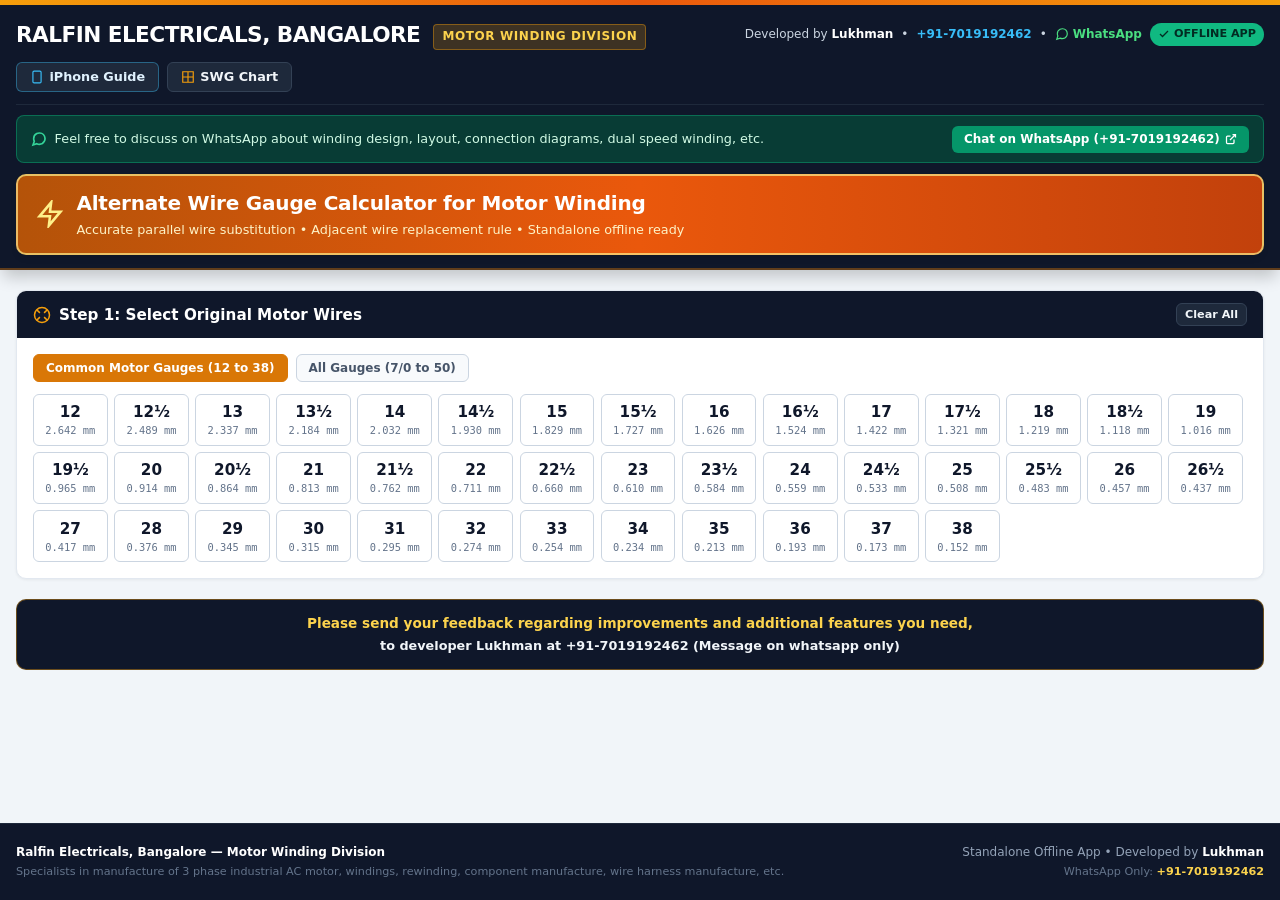
<file: wire_gauge_calculator.html>
<!DOCTYPE html>
<html lang="en">
<head>
  <meta charset="UTF-8">
  <meta name="viewport" content="width=device-width, initial-scale=1.0, maximum-scale=5.0, viewport-fit=cover">
  <meta name="apple-mobile-web-app-capable" content="yes">
  <meta name="apple-mobile-web-app-status-bar-style" content="black-translucent">
  <meta name="apple-mobile-web-app-title" content="Wire Calc">
  <meta name="format-detection" content="telephone=no">
  <title>Alternate Wire Gauge Calculator for Motor Winding - Ralfin Electricals, Bangalore (Standalone Offline App)</title>
  <meta name="description" content="Standalone Offline Alternate Wire Gauge Calculator for Motor Winding by Ralfin Electricals, Bangalore. Calculate equivalent SWG combinations. Developed by Lukhman (+91-7019192462).">
  <style>
    /* Reset & Base Fonts */
    *, *::before, *::after {
      box-sizing: border-box;
      margin: 0;
      padding: 0;
    }
    body {
      font-family: system-ui, -apple-system, BlinkMacSystemFont, 'Segoe UI', Roboto, Oxygen, Ubuntu, Cantarell, sans-serif;
      background-color: #f1f5f9;
      color: #1e293b;
      line-height: 1.45;
      min-height: 100vh;
      display: flex;
      flex-direction: column;
    }
    input, select, textarea, button {
      font-family: inherit;
    }
    .uppercase-input {
      text-transform: uppercase;
    }
    .font-mono {
      font-family: ui-monospace, SFMono-Regular, Menlo, Monaco, Consolas, "Liberation Mono", "Courier New", monospace;
    }

    /* Container */
    .max-w-7xl {
      max-width: 80rem;
      margin-left: auto;
      margin-right: auto;
      padding-left: 1rem;
      padding-right: 1rem;
      width: 100%;
    }

    /* Header */
    header {
      background-color: #0f172a;
      border-bottom: 2px solid rgba(217, 119, 6, 0.4);
      color: #ffffff;
      box-shadow: 0 10px 15px -3px rgba(0, 0, 0, 0.2);
    }
    .copper-line {
      height: 5px;
      width: 100%;
      background: linear-gradient(to right, #f59e0b, #ea580c, #f59e0b);
    }
    .header-content {
      padding-top: 0.85rem;
      padding-bottom: 0.85rem;
    }
    .top-nav {
      display: flex;
      flex-wrap: wrap;
      align-items: center;
      justify-content: space-between;
      gap: 0.75rem;
      padding-bottom: 0.75rem;
      border-bottom: 1px solid #1e293b;
    }
    .company-title {
      font-size: 1.35rem;
      font-weight: 900;
      letter-spacing: -0.025em;
      color: #ffffff;
      text-transform: uppercase;
    }
    .division-badge {
      font-size: 0.75rem;
      font-weight: 700;
      letter-spacing: 0.05em;
      text-transform: uppercase;
      padding: 0.2rem 0.5rem;
      background: rgba(245, 158, 11, 0.2);
      color: #fcd34d;
      border-radius: 4px;
      border: 1px solid rgba(245, 158, 11, 0.4);
      margin-left: 0.5rem;
      display: inline-block;
      vertical-align: middle;
    }
    .developer-tag {
      font-size: 0.75rem;
      color: #cbd5e1;
      display: flex;
      flex-wrap: wrap;
      align-items: center;
      gap: 0.5rem;
    }
    .developer-tag a {
      color: #38bdf8;
      text-decoration: none;
      font-weight: 600;
    }
    .developer-tag a:hover {
      text-decoration: underline;
    }
    .whatsapp-pill {
      display: inline-flex;
      align-items: center;
      gap: 0.25rem;
      color: #4ade80 !important;
      font-weight: 700;
    }
    .nav-buttons {
      display: flex;
      align-items: center;
      gap: 0.5rem;
    }
    .btn {
      display: inline-flex;
      align-items: center;
      justify-content: center;
      gap: 0.35rem;
      padding: 0.4rem 0.8rem;
      border-radius: 6px;
      font-size: 0.8rem;
      font-weight: 700;
      cursor: pointer;
      border: 1px solid transparent;
      transition: all 0.15s ease;
      text-decoration: none;
    }
    .btn-dark {
      background-color: #1e293b;
      color: #f1f5f9;
      border-color: #334155;
    }
    .btn-dark:hover {
      background-color: #334155;
      color: #ffffff;
    }
    .btn-amber {
      background-color: #d97706;
      color: #ffffff;
    }
    .btn-amber:hover {
      background-color: #b45309;
    }
    .btn-primary {
      background-color: #ea580c;
      color: #ffffff;
    }
    .btn-primary:hover {
      background-color: #c2410c;
    }
    .btn-emerald {
      background-color: #059669;
      color: #ffffff;
    }
    .btn-emerald:hover {
      background-color: #047857;
    }
    .btn-outline {
      background-color: #ffffff;
      color: #334155;
      border-color: #cbd5e1;
    }
    .btn-outline:hover {
      background-color: #f8fafc;
      border-color: #94a3b8;
    }
    .badge-offline {
      background: #10b981;
      color: #022c22;
      font-size: 0.7rem;
      font-weight: 800;
      padding: 0.2rem 0.5rem;
      border-radius: 9999px;
      display: inline-flex;
      align-items: center;
      gap: 0.25rem;
    }

    /* Big Prominent Header Card */
    .hero-banner {
      margin-top: 0.75rem;
      padding: 0.85rem 1.15rem;
      border-radius: 10px;
      background: linear-gradient(to right, #b45309, #ea580c, #c2410c);
      border: 2px solid rgba(254, 240, 138, 0.7);
      box-shadow: 0 4px 6px -1px rgba(0, 0, 0, 0.1);
      display: flex;
      align-items: center;
      gap: 0.75rem;
      color: #ffffff;
    }
    .hero-banner h2 {
      font-size: 1.25rem;
      font-weight: 900;
      letter-spacing: -0.01em;
    }
    .hero-banner p {
      font-size: 0.8rem;
      color: #fef3c7;
      margin-top: 0.15rem;
    }

    /* Main Layout */
    main {
      flex: 1;
      padding: 1.25rem 0;
    }
    .card {
      background-color: #ffffff;
      border-radius: 10px;
      border: 1px solid #e2e8f0;
      box-shadow: 0 1px 3px rgba(0,0,0,0.06);
      overflow: hidden;
      margin-bottom: 1.25rem;
    }
    .card-header {
      padding: 0.75rem 1rem;
      background-color: #0f172a;
      color: #ffffff;
      display: flex;
      align-items: center;
      justify-content: space-between;
      gap: 0.5rem;
    }
    .card-header h3 {
      font-size: 0.95rem;
      font-weight: 800;
      display: flex;
      align-items: center;
      gap: 0.5rem;
    }
    .card-body {
      padding: 1rem;
    }

    /* Presets Bar */
    .presets-bar {
      display: flex;
      flex-wrap: wrap;
      align-items: center;
      gap: 0.5rem;
      margin-bottom: 0.75rem;
      padding: 0.5rem 0.75rem;
      background-color: #f8fafc;
      border-radius: 8px;
      border: 1px dashed #cbd5e1;
    }
    .preset-chip {
      padding: 0.25rem 0.6rem;
      background-color: #ffffff;
      border: 1px solid #cbd5e1;
      border-radius: 6px;
      font-size: 0.75rem;
      font-weight: 600;
      color: #1e293b;
      cursor: pointer;
      transition: all 0.15s;
    }
    .preset-chip:hover {
      background-color: #fef3c7;
      border-color: #f59e0b;
      color: #92400e;
    }

    /* SWG Grid */
    .filter-tabs {
      display: flex;
      gap: 0.5rem;
      margin-bottom: 0.75rem;
    }
    .tab-btn {
      padding: 0.35rem 0.75rem;
      border-radius: 6px;
      font-size: 0.75rem;
      font-weight: 700;
      border: 1px solid #cbd5e1;
      background-color: #f8fafc;
      color: #475569;
      cursor: pointer;
    }
    .tab-btn.active {
      background-color: #d97706;
      border-color: #d97706;
      color: #ffffff;
    }
    .swg-grid {
      display: grid;
      grid-template-columns: repeat(auto-fill, minmax(70px, 1fr));
      gap: 0.4rem;
      max-height: 290px;
      overflow-y: auto;
      padding-right: 0.25rem;
    }
    .swg-tile {
      display: flex;
      flex-direction: column;
      align-items: center;
      justify-content: center;
      padding: 0.4rem 0.25rem;
      border-radius: 6px;
      border: 1.5px solid #cbd5e1;
      background-color: #ffffff;
      cursor: pointer;
      transition: all 0.12s;
      position: relative;
      user-select: none;
      -webkit-user-select: none;
      -webkit-tap-highlight-color: transparent;
      touch-action: manipulation;
      font: inherit;
      outline: none;
      width: 100%;
      box-sizing: border-box;
    }
    .swg-tile:hover {
      border-color: #f59e0b;
      background-color: #fffbeb;
      transform: translateY(-1px);
    }
    .swg-tile.selected {
      background-color: #fef3c7;
      border-color: #d97706;
      box-shadow: 0 0 0 1px #d97706;
    }
    .swg-label {
      font-size: 0.95rem;
      font-weight: 800;
      color: #0f172a;
    }
    .swg-tile.selected .swg-label {
      color: #b45309;
    }
    .swg-sub {
      font-size: 0.65rem;
      color: #64748b;
      font-family: monospace;
    }
    .swg-count-badge {
      position: absolute;
      top: -6px;
      right: -6px;
      background-color: #ea580c;
      color: #ffffff;
      font-size: 0.65rem;
      font-weight: 900;
      width: 18px;
      height: 18px;
      border-radius: 9999px;
      display: flex;
      align-items: center;
      justify-content: center;
      box-shadow: 0 1px 2px rgba(0,0,0,0.2);
    }

    /* Selected Wires Breakdown Table */
    .table-container {
      overflow-x: auto;
      border-radius: 6px;
      border: 1px solid #e2e8f0;
    }
    table {
      width: 100%;
      border-collapse: collapse;
      font-size: 0.8rem;
      text-align: left;
    }
    th, td {
      padding: 0.5rem 0.75rem;
      border-bottom: 1px solid #e2e8f0;
    }
    th {
      background-color: #f8fafc;
      font-size: 0.7rem;
      font-weight: 800;
      text-transform: uppercase;
      letter-spacing: 0.05em;
      color: #475569;
    }
    tr:last-child td {
      border-bottom: none;
    }
    .table-total-row {
      background-color: #f1f5f9;
      font-weight: 800;
    }

    /* ======================================================== */
    /* COMPACT NEON SLIDERS (Yellow & Green) */
    /* ======================================================== */
    .sliders-panel {
      background: linear-gradient(to right, #0f172a, #1e293b);
      border: 1px solid #334155;
      border-radius: 8px;
      padding: 0.5rem 0.75rem;
      color: #ffffff;
      margin-bottom: 0.85rem;
    }
    .sliders-grid {
      display: grid;
      grid-template-columns: 1fr;
      gap: 0.65rem;
    }
    @media (min-width: 768px) {
      .sliders-grid {
        grid-template-columns: 1fr 1fr;
      }
    }
    .slider-box {
      padding: 0.45rem 0.65rem;
      border-radius: 6px;
      background-color: #0b1120;
    }
    .slider-box-yellow {
      border: 1px solid #eab308;
      box-shadow: 0 0 8px rgba(234, 179, 8, 0.2);
    }
    .slider-box-green {
      border: 1px solid #22c55e;
      box-shadow: 0 0 8px rgba(34, 197, 94, 0.2);
    }
    .slider-header {
      display: flex;
      justify-content: space-between;
      align-items: center;
      margin-bottom: 0.25rem;
    }
    .slider-title {
      font-size: 0.75rem;
      font-weight: 700;
      text-transform: uppercase;
      letter-spacing: 0.025em;
    }
    .badge-neon-yellow {
      background-color: #fef08a;
      color: #713f12;
      font-weight: 800;
      padding: 0.1rem 0.4rem;
      border-radius: 4px;
      font-family: monospace;
      font-size: 0.75rem;
      border: 1px solid #eab308;
    }
    .badge-neon-green {
      background-color: #bbf7d0;
      color: #14532d;
      font-weight: 800;
      padding: 0.1rem 0.4rem;
      border-radius: 4px;
      font-family: monospace;
      font-size: 0.75rem;
      border: 1px solid #22c55e;
    }
    .custom-range {
      width: 100%;
      height: 8px;
      border-radius: 4px;
      outline: none;
      -webkit-appearance: none;
      appearance: none;
      cursor: pointer;
      touch-action: manipulation;
    }
    .custom-range::-webkit-slider-thumb {
      -webkit-appearance: none;
      appearance: none;
      width: 22px;
      height: 22px;
      border-radius: 50%;
      cursor: pointer;
      box-shadow: 0 1px 4px rgba(0,0,0,0.4);
    }
    .range-yellow::-webkit-slider-thumb {
      background: #facc15;
      border: 2px solid #713f12;
    }
    .range-green::-webkit-slider-thumb {
      background: #4ade80;
      border: 2px solid #14532d;
    }
    .custom-range::-moz-range-thumb {
      width: 22px;
      height: 22px;
      border-radius: 50%;
      cursor: pointer;
      box-shadow: 0 1px 4px rgba(0,0,0,0.4);
    }
    .range-yellow::-moz-range-thumb {
      background: #facc15;
      border: 2px solid #713f12;
    }
    .range-green::-moz-range-thumb {
      background: #4ade80;
      border: 2px solid #14532d;
    }
    .range-yellow {
      background: #422006;
      accent-color: #eab308;
    }
    .range-green {
      background: #052e16;
      accent-color: #22c55e;
    }
    .range-marks {
      display: flex;
      justify-content: space-between;
      font-size: 0.65rem;
      color: #94a3b8;
      margin-top: 0.2rem;
    }

    /* Suggestions List */
    .suggestions-header {
      display: flex;
      justify-content: space-between;
      align-items: center;
      flex-wrap: wrap;
      gap: 0.5rem;
      margin-bottom: 0.75rem;
    }
    /* Suggestions Table Form */
    .suggestions-table-container {
      width: 100%;
      overflow-x: auto;
      border: 1px solid #cbd5e1;
      border-radius: 8px;
      background: #ffffff;
      box-shadow: 0 1px 3px rgba(0,0,0,0.05);
    }
    .suggestions-master-table {
      width: 100%;
      border-collapse: collapse;
      text-align: left;
      font-size: 0.8rem;
      min-width: 100%;
    }
    .suggestions-master-table thead tr {
      background-color: #0f172a;
      color: #ffffff;
    }
    .suggestions-master-table th {
      padding: 0.65rem 0.85rem;
      font-size: 0.7rem;
      text-transform: uppercase;
      letter-spacing: 0.05em;
      font-weight: 800;
      border: none;
    }
    .comb-header-row td {
      background: linear-gradient(90deg, #1e293b 0%, #0f172a 100%);
      color: #ffffff;
      padding: 0.65rem 0.85rem;
      border-top: 2px solid #475569;
      border-bottom: 1px solid #334155;
    }
    .comb-wire-row td {
      padding: 0.5rem 0.85rem;
      border-bottom: 1px solid #f1f5f9;
      color: #1e293b;
    }
    .comb-wire-row:hover td {
      background-color: #fffbeb;
    }
    .comb-total-row td {
      background-color: #fef3c7;
      border-bottom: 2px solid #cbd5e1;
      padding: 0.65rem 0.85rem;
      font-weight: 800;
      color: #451a03;
    }
    .comb-total-area-cell {
      background-color: #fde68a !important;
      border-left: 1px solid #f59e0b;
      border-right: 1px solid #f59e0b;
      font-family: monospace;
      font-size: 0.95rem;
      font-weight: 900;
      color: #78350f;
    }

    /* Modals */
    .modal-overlay {
      position: fixed;
      top: 0;
      left: 0;
      right: 0;
      bottom: 0;
      background-color: rgba(15, 23, 42, 0.65);
      backdrop-filter: blur(2px);
      display: none;
      align-items: center;
      justify-content: center;
      z-index: 50;
      padding: 1rem;
    }
    .modal-overlay.open {
      display: flex;
    }
    .modal-content {
      background-color: #ffffff;
      border-radius: 12px;
      max-width: 900px;
      width: 100%;
      max-height: 90vh;
      overflow-y: auto;
      box-shadow: 0 20px 25px -5px rgba(0,0,0,0.2);
    }
    .modal-header {
      padding: 0.85rem 1.25rem;
      background-color: #0f172a;
      color: #ffffff;
      display: flex;
      align-items: center;
      justify-content: space-between;
    }
    .modal-body {
      padding: 1.25rem;
    }
    .modal-footer {
      padding: 0.75rem 1.25rem;
      background-color: #f8fafc;
      border-top: 1px solid #e2e8f0;
      display: flex;
      justify-content: flex-end;
      gap: 0.5rem;
    }

    /* Developer Feedback Notice Banner in 2 lines */
    .feedback-banner {
      background-color: #0f172a;
      border: 1px solid rgba(245, 158, 11, 0.4);
      border-radius: 10px;
      padding: 0.85rem 1rem;
      text-align: center;
      margin-top: 1rem;
      color: #ffffff;
    }
    .feedback-line1 {
      font-size: 0.85rem;
      font-weight: 800;
      color: #fcd34d;
    }
    .feedback-line2 {
      font-size: 0.8rem;
      font-weight: 600;
      color: #f1f5f9;
      margin-top: 0.2rem;
    }

    /* Footer */
    footer {
      background-color: #0f172a;
      border-top: 1px solid #1e293b;
      color: #94a3b8;
      padding: 1.25rem 0;
      font-size: 0.75rem;
      margin-top: auto;
    }
    .footer-content {
      display: flex;
      flex-direction: column;
      gap: 0.75rem;
    }
    @media (min-width: 640px) {
      .footer-content {
        flex-direction: row;
        justify-content: space-between;
        align-items: center;
      }
    }

  </style>
</head>
<body>

  <!-- Screen Header -->
  <header class="screen-only">
    <div class="copper-line"></div>
    <div class="max-w-7xl header-content">
      <div class="top-nav">
        <div>
          <span class="company-title">RALFIN ELECTRICALS, BANGALORE</span>
          <span class="division-badge">Motor Winding Division</span>
        </div>

        <div class="developer-tag">
          <span>Developed by <strong style="color: #ffffff;">Lukhman</strong></span>
          <span>•</span>
          <a href="https://wa.me/917019192462" target="_blank" rel="noopener">+91-7019192462</a>
          <span>•</span>
          <a href="https://wa.me/917019192462?text=Hello%20Lukhman,%20regarding%20Alternate%20Wire%20Gauge%20Calculator:" target="_blank" rel="noopener" class="whatsapp-pill">
            <svg width="14" height="14" viewBox="0 0 24 24" fill="none" stroke="currentColor" stroke-width="2"><path d="M21 11.5a8.38 8.38 0 0 1-.9 3.8 8.5 8.5 0 0 1-7.6 4.7 8.38 8.38 0 0 1-3.8-.9L3 21l1.9-5.7a8.38 8.38 0 0 1-.9-3.8 8.5 8.5 0 0 1 4.7-7.6 8.38 8.38 0 0 1 3.8-.9h.5a8.48 8.48 0 0 1 8 8v.5z"/></svg>
            <span>WhatsApp</span>
          </a>
          <span class="badge-offline" title="Works 100% offline without internet connection">
            <svg width="12" height="12" viewBox="0 0 24 24" fill="none" stroke="currentColor" stroke-width="2.5"><polyline points="20 6 9 17 4 12"/></svg>
            <span>OFFLINE APP</span>
          </span>
        </div>

        <div class="nav-buttons">
          <button class="btn btn-dark" onclick="openIphoneHelpModal()" title="How to run on iPhone / iOS" style="border-color: rgba(56, 189, 248, 0.4); color: #e0f2fe;">
            <svg width="14" height="14" viewBox="0 0 24 24" fill="none" stroke="#38bdf8" stroke-width="2"><rect width="14" height="20" x="5" y="2" rx="2" ry="2"/><path d="M12 18h.01"/></svg>
            <span>iPhone Guide</span>
          </button>
          <button class="btn btn-dark" onclick="openSWGTableModal()" title="View Standard Wire Gauge Chart">
            <svg width="14" height="14" viewBox="0 0 24 24" fill="none" stroke="#f59e0b" stroke-width="2"><path d="M12 3v18M3 12h18M3 3h18v18H3z"/></svg>
            <span id="btn-swg-text">SWG Chart</span>
          </button>
        </div>
      </div>

      <!-- WhatsApp Discussion Announcement Banner at the top -->
      <div style="margin-top: 0.65rem; padding: 0.6rem 0.85rem; background: rgba(6, 78, 59, 0.7); border: 1px solid rgba(16, 185, 129, 0.4); border-radius: 8px; color: #d1fae5; display: flex; flex-wrap: wrap; align-items: center; justify-content: space-between; gap: 0.5rem; font-size: 0.8rem;">
        <div style="display: flex; align-items: center; gap: 0.5rem;">
          <svg width="16" height="16" viewBox="0 0 24 24" fill="none" stroke="#34d399" stroke-width="2.5"><path d="M21 11.5a8.38 8.38 0 0 1-.9 3.8 8.5 8.5 0 0 1-7.6 4.7 8.38 8.38 0 0 1-3.8-.9L3 21l1.9-5.7a8.38 8.38 0 0 1-.9-3.8 8.5 8.5 0 0 1 4.7-7.6 8.38 8.38 0 0 1 3.8-.9h.5a8.48 8.48 0 0 1 8 8v.5z"/></svg>
          <span style="font-weight: 500;">
            Feel free to discuss on WhatsApp about winding design, layout, connection diagrams, dual speed winding, etc.
          </span>
        </div>
        <a href="https://wa.me/917019192462?text=Hello%20Lukhman,%20I%20would%20like%20to%20discuss%20winding%20design,%20layout,%20connection%20diagrams,%20dual%20speed%20winding:" target="_blank" rel="noopener" style="display: inline-flex; align-items: center; gap: 0.35rem; padding: 0.3rem 0.75rem; background: #059669; color: #ffffff; text-decoration: none; border-radius: 6px; font-weight: 700; font-size: 0.75rem; transition: background 0.15s;">
          <span>Chat on WhatsApp (+91-7019192462)</span>
          <svg width="12" height="12" viewBox="0 0 24 24" fill="none" stroke="currentColor" stroke-width="2.5"><path d="M18 13v6a2 2 0 0 1-2 2H5a2 2 0 0 1-2-2V8a2 2 0 0 1 2-2h6M15 3h6v6M10 14L21 3"/></svg>
        </a>
      </div>

      <!-- Prominent Title Card -->
      <div class="hero-banner" style="margin-top: 0.65rem;">
        <svg width="28" height="28" viewBox="0 0 24 24" fill="none" stroke="#fef08a" stroke-width="2.2"><polygon points="13 2 3 14 12 14 11 22 21 10 12 10 13 2"/></svg>
        <div>
          <h2>Alternate Wire Gauge Calculator for Motor Winding</h2>
          <p>Accurate parallel wire substitution • Adjacent wire replacement rule • Standalone offline ready</p>
        </div>
      </div>
    </div>
  </header>

  <!-- Screen Main -->
  <main class="max-w-7xl screen-only">

    <!-- Noscript Warning (Crucial for iOS QuickLook preview where JS is blocked) -->
    <noscript>
      <div style="background-color: #fef2f2; border: 2px solid #ef4444; border-radius: 8px; padding: 1rem; margin-bottom: 1.25rem; color: #991b1b;">
        <h4 style="font-weight: 800; margin-bottom: 0.35rem; display: flex; align-items: center; gap: 0.5rem; font-size: 0.95rem;">
          ⚠️ JavaScript is Disabled (Important for iPhone Users)
        </h4>
        <p style="font-size: 0.825rem; line-height: 1.45;">
          If you opened this downloaded file inside the iPhone <strong>Files</strong> app or from <strong>WhatsApp</strong>, iOS uses <em>Quick Look preview</em>, which <strong>strictly blocks JavaScript from executing</strong> for system security. That is why buttons and calculations do not react.
        </p>
        <div style="margin-top: 0.6rem; padding: 0.6rem; background: #ffffff; border-radius: 6px; border: 1px solid #fecaca; font-size: 0.8rem; line-height: 1.45; color: #1e293b;">
          <strong>How to run this on iPhone:</strong><br>
          1. <strong>Direct Safari (Best):</strong> Open the link in Safari, tap the <strong>Share</strong> icon (square with arrow up), and tap <strong>"Add to Home Screen"</strong>. It installs as a real app icon and works offline!<br>
          2. <strong>Offline File:</strong> Open the file using the free <strong>"Documents by Readdle"</strong> or <strong>"HTML Viewer"</strong> app from the App Store, which has full JavaScript enabled.
        </div>
      </div>
    </noscript>

    <!-- Card 1: SWG Wire Selection -->
    <div class="card">
      <div class="card-header">
        <h3>
          <svg width="18" height="18" viewBox="0 0 24 24" fill="none" stroke="#f59e0b" stroke-width="2"><circle cx="12" cy="12" r="10"/><path d="m4.93 4.93 4.24 4.24M14.83 9.17l4.24-4.24M14.83 14.83l4.24 4.24M9.17 14.83l-4.24 4.24"/></svg>
          <span>Step 1: Select Original Motor Wires</span>
        </h3>
        <div style="display: flex; gap: 0.5rem;">
          <button class="btn btn-dark" style="font-size: 0.7rem; padding: 0.25rem 0.5rem;" onclick="clearAllWires()">Clear All</button>
        </div>
      </div>
      <div class="card-body">
        <!-- Gauge Range Tabs -->
        <div class="filter-tabs">
          <button class="tab-btn active" id="tab-common" onclick="setGridTab('common')">Common Motor Gauges (12 to 38)</button>
          <button class="tab-btn" id="tab-all" onclick="setGridTab('all')">All Gauges (7/0 to 50)</button>
        </div>

        <!-- Wire Grid -->
        <div class="swg-grid" id="swg-grid"></div>
      </div>
    </div>

    <!-- Card 2: Original Wires Breakdown (One Wire Per Row) -->
    <div class="card" id="original-breakdown-card" style="display: none;">
      <div class="card-header" style="background-color: #1e293b;">
        <h3>
          <svg width="18" height="18" viewBox="0 0 24 24" fill="none" stroke="#38bdf8" stroke-width="2"><line x1="8" y1="6" x2="21" y2="6"/><line x1="8" y1="12" x2="21" y2="12"/><line x1="8" y1="18" x2="21" y2="18"/><line x1="3" y1="6" x2="3.01" y2="6"/><line x1="3" y1="12" x2="3.01" y2="12"/><line x1="3" y1="18" x2="3.01" y2="18"/></svg>
          <span>Original Wires Breakdown (<span id="orig-strand-count">0</span> Wires)</span>
        </h3>
        <span class="font-mono" style="color: #fcd34d; font-weight: 900; font-size: 0.95rem;">
          Total: <span id="orig-total-area-callout">0.0000</span> mm²
        </span>
      </div>
      <div class="card-body" style="padding: 0;">
        <div class="table-container" style="border: none;">
          <table>
            <thead>
              <tr>
                <th style="width: 50px; text-align: center;">Row</th>
                <th>Wire Gauge</th>
                <th style="text-align: right;">Bare Dia (mm)</th>
                <th style="text-align: right;">Bare Dia (Inch)</th>
                <th style="text-align: right;">Area (mm²)</th>
                <th style="width: 60px; text-align: center;">Action</th>
              </tr>
            </thead>
            <tbody id="orig-table-body"></tbody>
            <tfoot>
              <tr class="table-total-row">
                <td colspan="2" style="font-weight: 900; text-transform: uppercase;">Original Combined Total</td>
                <td colspan="2" style="text-align: right; color: #64748b; font-size: 0.75rem;"><span id="orig-footer-strands">0</span> wires</td>
                <td style="text-align: right; font-weight: 900; color: #0f172a; font-family: monospace; font-size: 0.9rem;" id="orig-footer-total-area">0.0000 mm²</td>
                <td></td>
              </tr>
            </tfoot>
          </table>
        </div>
      </div>
    </div>

    <!-- Card 3: Prominent Neon Sliders (Yellow & Green) -->
    <div class="sliders-panel" id="sliders-panel" style="display: none;">
      <div class="sliders-grid">
        <!-- Neon Yellow Area Tolerance Slider -->
        <div class="slider-box slider-box-yellow">
          <div class="slider-header">
            <span class="slider-title" style="color: #fef08a;">Final Area Tolerance</span>
            <span class="badge-neon-yellow" id="val-tolerance">±1.5%</span>
          </div>
          <input type="range" min="0.5" max="3.0" step="0.1" value="1.5" class="custom-range range-yellow" id="slider-tolerance" oninput="onToleranceSliderChange(this.value)">
          <div class="range-marks">
            <span>Tight: 0.5%</span>
            <span>Standard: 1.0% - 1.8%</span>
            <span>Max Limit: 3.0%</span>
          </div>
        </div>

        <!-- Neon Green Wire Variance Slider -->
        <div class="slider-box slider-box-green">
          <div class="slider-header">
            <span class="slider-title" style="color: #bbf7d0;">Wire-to-Wire Variance</span>
            <span class="badge-neon-green" id="val-variance">30%</span>
          </div>
          <input type="range" min="0" max="50" step="1" value="30" class="custom-range range-green" id="slider-variance" oninput="onVarianceSliderChange(this.value)">
          <div class="range-marks">
            <span>Identical: 0%</span>
            <span>Recommended: 30%</span>
            <span>Wide: 50%</span>
          </div>
        </div>
      </div>
    </div>

    <!-- Card 4: Suggested Alternate Wire Combinations -->
    <div class="card" id="suggestions-card" style="display: none;">
      <div class="card-header" style="background-color: #0f172a;">
        <h3>
          <svg width="18" height="18" viewBox="0 0 24 24" fill="none" stroke="#22c55e" stroke-width="2"><path d="M12 2v20M17 5H9.5a3.5 3.5 0 0 0 0 7h5a3.5 3.5 0 0 1 0 7H6"/></svg>
          <span>Step 2: Suggested Alternate Wire Combinations (<span id="comb-count">0</span> Found)</span>
        </h3>
        <span style="font-size: 0.75rem; color: #94a3b8;">Least number of wires first • Adjacent replacement priority</span>
      </div>
      <div class="card-body">
        <div class="suggestions-grid" id="suggestions-grid"></div>
      </div>
    </div>

    <!-- 2-Line Developer WhatsApp Feedback Notice -->
    <div class="feedback-banner">
      <p class="feedback-line1">
        Please send your feedback regarding improvements and additional features you need,
      </p>
      <p class="feedback-line2">
        to developer Lukhman at +91-7019192462 (Message on whatsapp only)
      </p>
    </div>

  </main>

  <!-- Screen Footer -->
  <footer class="screen-only">
    <div class="max-w-7xl footer-content">
      <div>
        <p style="color: #ffffff; font-weight: 700;">Ralfin Electricals, Bangalore — Motor Winding Division</p>
        <p style="color: #64748b; font-size: 0.7rem; margin-top: 0.15rem;">
          Specialists in manufacture of 3 phase industrial AC motor, windings, rewinding, component manufacture, wire harness manufacture, etc.
        </p>
      </div>
      <div style="text-align: right;">
        <p>Standalone Offline App • Developed by <strong style="color: #ffffff;">Lukhman</strong></p>
        <p style="color: #64748b; font-size: 0.7rem; margin-top: 0.15rem;">
          WhatsApp Only: <strong style="color: #fcd34d;">+91-7019192462</strong>
        </p>
      </div>
    </div>
  </footer>

  <!-- SWG Table Reference Modal -->
  <div class="modal-overlay" id="modal-swg-table">
    <div class="modal-content">
      <div class="modal-header">
        <h3 style="font-size: 1rem; font-weight: 800;">Standard Wire Gauge (SWG) Technical Chart</h3>
        <button class="btn btn-dark" onclick="closeSWGTableModal()">✕ Close</button>
      </div>
      <div class="modal-body">
        <p style="font-size: 0.8rem; color: #64748b; margin-bottom: 0.75rem;">
          Standard round copper magnet wire specifications according to BS 3728 / IS 13730. Includes full gauges and official half-stops (half sizes).
        </p>
        <div class="table-container" style="max-height: 60vh;">
          <table>
            <thead>
              <tr>
                <th>SWG</th>
                <th style="text-align: right;">Bare Dia (mm)</th>
                <th style="text-align: right;">Bare Dia (Inch)</th>
                <th style="text-align: right;">Area (mm²)</th>
              </tr>
            </thead>
            <tbody id="modal-swg-table-body"></tbody>
          </table>
        </div>
      </div>
      <div class="modal-footer">
        <button class="btn btn-dark" onclick="closeSWGTableModal()">Close Chart</button>
      </div>
    </div>
  </div>

  <!-- iPhone Guide Modal -->
  <div class="modal-overlay" id="modal-iphone-help">
    <div class="modal-content" style="max-width: 650px;">
      <div class="modal-header">
        <h3 style="font-size: 1rem; font-weight: 800; display: flex; align-items: center; gap: 0.5rem;">
          <svg width="20" height="20" viewBox="0 0 24 24" fill="none" stroke="#38bdf8" stroke-width="2.5"><rect width="14" height="20" x="5" y="2" rx="2" ry="2"/><path d="M12 18h.01"/></svg>
          <span>Why Doesn't Downloaded HTML Run on iPhone & How to Fix</span>
        </h3>
        <button class="btn btn-dark" onclick="closeIphoneHelpModal()">✕ Close</button>
      </div>
      <div class="modal-body" style="font-size: 0.85rem; line-height: 1.5; color: #1e293b;">
        <div style="background-color: #fef2f2; border: 1px solid #fecaca; border-radius: 8px; padding: 0.75rem 1rem; margin-bottom: 1rem;">
          <h4 style="color: #991b1b; font-weight: 800; font-size: 0.9rem; margin-bottom: 0.25rem;">
            ⚠️ The Apple iOS "Quick Look" Restriction
          </h4>
          <p style="color: #7f1d1d; font-size: 0.8rem;">
            When you download an HTML file on an iPhone and tap it in <strong>WhatsApp</strong>, <strong>Email</strong>, or the <strong>Files</strong> app, iOS opens it in Apple's <em>"Quick Look" previewer</em>. Apple deliberately <strong>disables all JavaScript execution</strong> inside Quick Look for security. Because this calculator uses JavaScript to calculate wire areas and parallel combinations, it cannot respond inside Quick Look.
          </p>
        </div>

        <h4 style="font-weight: 800; color: #0f172a; margin-bottom: 0.5rem; font-size: 0.95rem;">
          ✅ How to Run It Smoothly on iPhone (2 Easy Ways):
        </h4>

        <!-- Method 1 -->
        <div style="border: 1.5px solid #d97706; background-color: #fffbeb; border-radius: 8px; padding: 0.85rem; margin-bottom: 0.85rem;">
          <div style="font-weight: 800; color: #92400e; font-size: 0.9rem; margin-bottom: 0.35rem; display: flex; align-items: center; gap: 0.4rem;">
            <span style="background: #d97706; color: #ffffff; border-radius: 50%; width: 20px; height: 20px; display: inline-flex; align-items: center; justify-content: center; font-size: 0.75rem;">1</span>
            <span>Recommended: Add to iPhone Home Screen (1-Tap Offline App)</span>
          </div>
          <ol style="margin-left: 1.5rem; font-size: 0.8rem; color: #78350f; display: flex; flex-direction: column; gap: 0.25rem;">
            <li>Open the web link in <strong>Safari</strong> on your iPhone.</li>
            <li>Tap the <strong>Share button</strong> at the bottom (box with an arrow pointing up 📤).</li>
            <li>Scroll down and tap <strong>"Add to Home Screen"</strong>.</li>
            <li>Tap <strong>"Add"</strong> in the top right.</li>
          </ol>
          <p style="font-size: 0.75rem; color: #92400e; margin-top: 0.4rem; font-weight: 600;">
            ✨ A "Wire Calc" app icon will be created on your iPhone screen that opens full screen and works offline without internet!
          </p>
        </div>

        <!-- Method 2 -->
        <div style="border: 1.5px solid #cbd5e1; background-color: #f8fafc; border-radius: 8px; padding: 0.85rem;">
          <div style="font-weight: 800; color: #0f172a; font-size: 0.9rem; margin-bottom: 0.35rem; display: flex; align-items: center; gap: 0.4rem;">
            <span style="background: #0f172a; color: #ffffff; border-radius: 50%; width: 20px; height: 20px; display: inline-flex; align-items: center; justify-content: center; font-size: 0.75rem;">2</span>
            <span>If Opening Downloaded .html File: Use "Documents by Readdle"</span>
          </div>
          <p style="font-size: 0.8rem; color: #475569;">
            Download the free <strong>"Documents by Readdle"</strong> or <strong>"HTML Viewer"</strong> app from the iOS App Store. Share the downloaded <code>wire_gauge_calculator.html</code> to Documents. Tapping it opens it in a full WebKit browser with complete JavaScript support!
          </p>
        </div>
      </div>
      <div class="modal-footer">
        <button class="btn btn-dark" onclick="closeIphoneHelpModal()">Got It</button>
      </div>
    </div>
  </div>

  <!-- ======================================================== -->
  <!-- COMPLETE JAVASCRIPT LOGIC (STANDALONE ZERO DEPENDENCIES) -->
  <!-- ======================================================== -->
  <script>
    // 1. STANDARD WIRE GAUGE (SWG) DATABASE
    const SWG_DATABASE = [
      { swg: '7/0', swgNum: -6, mm: 12.700, inch: 0.5000, area: (Math.PI / 4) * Math.pow(12.700, 2) },
      { swg: '6/0', swgNum: -5, mm: 11.786, inch: 0.4640, area: (Math.PI / 4) * Math.pow(11.786, 2) },
      { swg: '5/0', swgNum: -4, mm: 10.973, inch: 0.4320, area: (Math.PI / 4) * Math.pow(10.973, 2) },
      { swg: '4/0', swgNum: -3, mm: 10.160, inch: 0.4000, area: (Math.PI / 4) * Math.pow(10.160, 2) },
      { swg: '3/0', swgNum: -2, mm: 9.449, inch: 0.3720, area: (Math.PI / 4) * Math.pow(9.449, 2) },
      { swg: '2/0', swgNum: -1, mm: 8.839, inch: 0.3480, area: (Math.PI / 4) * Math.pow(8.839, 2) },
      { swg: '0', swgNum: 0, mm: 8.230, inch: 0.3240, area: (Math.PI / 4) * Math.pow(8.230, 2) },
      { swg: '1', swgNum: 1, mm: 7.620, inch: 0.3000, area: (Math.PI / 4) * Math.pow(7.620, 2) },
      { swg: '1½', swgNum: 1.5, mm: 7.315, inch: 0.2880, area: (Math.PI / 4) * Math.pow(7.315, 2) },
      { swg: '2', swgNum: 2, mm: 7.010, inch: 0.2760, area: (Math.PI / 4) * Math.pow(7.010, 2) },
      { swg: '2½', swgNum: 2.5, mm: 6.706, inch: 0.2640, area: (Math.PI / 4) * Math.pow(6.706, 2) },
      { swg: '3', swgNum: 3, mm: 6.401, inch: 0.2520, area: (Math.PI / 4) * Math.pow(6.401, 2) },
      { swg: '3½', swgNum: 3.5, mm: 6.147, inch: 0.2420, area: (Math.PI / 4) * Math.pow(6.147, 2) },
      { swg: '4', swgNum: 4, mm: 5.893, inch: 0.2320, area: (Math.PI / 4) * Math.pow(5.893, 2) },
      { swg: '4½', swgNum: 4.5, mm: 5.639, inch: 0.2220, area: (Math.PI / 4) * Math.pow(5.639, 2) },
      { swg: '5', swgNum: 5, mm: 5.385, inch: 0.2120, area: (Math.PI / 4) * Math.pow(5.385, 2) },
      { swg: '5½', swgNum: 5.5, mm: 5.131, inch: 0.2020, area: (Math.PI / 4) * Math.pow(5.131, 2) },
      { swg: '6', swgNum: 6, mm: 4.877, inch: 0.1920, area: (Math.PI / 4) * Math.pow(4.877, 2) },
      { swg: '6½', swgNum: 6.5, mm: 4.674, inch: 0.1840, area: (Math.PI / 4) * Math.pow(4.674, 2) },
      { swg: '7', swgNum: 7, mm: 4.470, inch: 0.1760, area: (Math.PI / 4) * Math.pow(4.470, 2) },
      { swg: '7½', swgNum: 7.5, mm: 4.267, inch: 0.1680, area: (Math.PI / 4) * Math.pow(4.267, 2) },
      { swg: '8', swgNum: 8, mm: 4.064, inch: 0.1600, area: (Math.PI / 4) * Math.pow(4.064, 2) },
      { swg: '8½', swgNum: 8.5, mm: 3.861, inch: 0.1520, area: (Math.PI / 4) * Math.pow(3.861, 2) },
      { swg: '9', swgNum: 9, mm: 3.658, inch: 0.1440, area: (Math.PI / 4) * Math.pow(3.658, 2) },
      { swg: '9½', swgNum: 9.5, mm: 3.454, inch: 0.1360, area: (Math.PI / 4) * Math.pow(3.454, 2) },
      { swg: '10', swgNum: 10, mm: 3.251, inch: 0.1280, area: (Math.PI / 4) * Math.pow(3.251, 2) },
      { swg: '10½', swgNum: 10.5, mm: 3.099, inch: 0.1220, area: (Math.PI / 4) * Math.pow(3.099, 2) },
      { swg: '11', swgNum: 11, mm: 2.946, inch: 0.1160, area: (Math.PI / 4) * Math.pow(2.946, 2) },
      { swg: '11½', swgNum: 11.5, mm: 2.794, inch: 0.1100, area: (Math.PI / 4) * Math.pow(2.794, 2) },
      { swg: '12', swgNum: 12, mm: 2.642, inch: 0.1040, area: (Math.PI / 4) * Math.pow(2.642, 2) },
      { swg: '12½', swgNum: 12.5, mm: 2.489, inch: 0.0980, area: (Math.PI / 4) * Math.pow(2.489, 2) },
      { swg: '13', swgNum: 13, mm: 2.337, inch: 0.0920, area: (Math.PI / 4) * Math.pow(2.337, 2) },
      { swg: '13½', swgNum: 13.5, mm: 2.184, inch: 0.0860, area: (Math.PI / 4) * Math.pow(2.184, 2) },
      { swg: '14', swgNum: 14, mm: 2.032, inch: 0.0800, area: (Math.PI / 4) * Math.pow(2.032, 2) },
      { swg: '14½', swgNum: 14.5, mm: 1.930, inch: 0.0760, area: (Math.PI / 4) * Math.pow(1.930, 2) },
      { swg: '15', swgNum: 15, mm: 1.829, inch: 0.0720, area: (Math.PI / 4) * Math.pow(1.829, 2) },
      { swg: '15½', swgNum: 15.5, mm: 1.727, inch: 0.0680, area: (Math.PI / 4) * Math.pow(1.727, 2) },
      { swg: '16', swgNum: 16, mm: 1.626, inch: 0.0640, area: (Math.PI / 4) * Math.pow(1.626, 2) },
      { swg: '16½', swgNum: 16.5, mm: 1.524, inch: 0.0600, area: (Math.PI / 4) * Math.pow(1.524, 2) },
      { swg: '17', swgNum: 17, mm: 1.422, inch: 0.0560, area: (Math.PI / 4) * Math.pow(1.422, 2) },
      { swg: '17½', swgNum: 17.5, mm: 1.321, inch: 0.0520, area: (Math.PI / 4) * Math.pow(1.321, 2) },
      { swg: '18', swgNum: 18, mm: 1.219, inch: 0.0480, area: (Math.PI / 4) * Math.pow(1.219, 2) },
      { swg: '18½', swgNum: 18.5, mm: 1.118, inch: 0.0440, area: (Math.PI / 4) * Math.pow(1.118, 2) },
      { swg: '19', swgNum: 19, mm: 1.016, inch: 0.0400, area: (Math.PI / 4) * Math.pow(1.016, 2) },
      { swg: '19½', swgNum: 19.5, mm: 0.965, inch: 0.0380, area: (Math.PI / 4) * Math.pow(0.965, 2) },
      { swg: '20', swgNum: 20, mm: 0.914, inch: 0.0360, area: (Math.PI / 4) * Math.pow(0.914, 2) },
      { swg: '20½', swgNum: 20.5, mm: 0.864, inch: 0.0340, area: (Math.PI / 4) * Math.pow(0.864, 2) },
      { swg: '21', swgNum: 21, mm: 0.813, inch: 0.0320, area: (Math.PI / 4) * Math.pow(0.813, 2) },
      { swg: '21½', swgNum: 21.5, mm: 0.762, inch: 0.0300, area: (Math.PI / 4) * Math.pow(0.762, 2) },
      { swg: '22', swgNum: 22, mm: 0.711, inch: 0.0280, area: (Math.PI / 4) * Math.pow(0.711, 2) },
      { swg: '22½', swgNum: 22.5, mm: 0.660, inch: 0.0260, area: (Math.PI / 4) * Math.pow(0.660, 2) },
      { swg: '23', swgNum: 23, mm: 0.610, inch: 0.0240, area: (Math.PI / 4) * Math.pow(0.610, 2) },
      { swg: '23½', swgNum: 23.5, mm: 0.584, inch: 0.0230, area: (Math.PI / 4) * Math.pow(0.584, 2) },
      { swg: '24', swgNum: 24, mm: 0.559, inch: 0.0220, area: (Math.PI / 4) * Math.pow(0.559, 2) },
      { swg: '24½', swgNum: 24.5, mm: 0.533, inch: 0.0210, area: (Math.PI / 4) * Math.pow(0.533, 2) },
      { swg: '25', swgNum: 25, mm: 0.508, inch: 0.0200, area: (Math.PI / 4) * Math.pow(0.508, 2) },
      { swg: '25½', swgNum: 25.5, mm: 0.483, inch: 0.0190, area: (Math.PI / 4) * Math.pow(0.483, 2) },
      { swg: '26', swgNum: 26, mm: 0.457, inch: 0.0180, area: (Math.PI / 4) * Math.pow(0.457, 2) },
      { swg: '26½', swgNum: 26.5, mm: 0.437, inch: 0.0172, area: (Math.PI / 4) * Math.pow(0.437, 2) },
      { swg: '27', swgNum: 27, mm: 0.417, inch: 0.0164, area: (Math.PI / 4) * Math.pow(0.417, 2) },
      { swg: '28', swgNum: 28, mm: 0.376, inch: 0.0148, area: (Math.PI / 4) * Math.pow(0.376, 2) },
      { swg: '29', swgNum: 29, mm: 0.345, inch: 0.0136, area: (Math.PI / 4) * Math.pow(0.345, 2) },
      { swg: '30', swgNum: 30, mm: 0.315, inch: 0.0124, area: (Math.PI / 4) * Math.pow(0.315, 2) },
      { swg: '31', swgNum: 31, mm: 0.295, inch: 0.0116, area: (Math.PI / 4) * Math.pow(0.295, 2) },
      { swg: '32', swgNum: 32, mm: 0.274, inch: 0.0108, area: (Math.PI / 4) * Math.pow(0.274, 2) },
      { swg: '33', swgNum: 33, mm: 0.254, inch: 0.0100, area: (Math.PI / 4) * Math.pow(0.254, 2) },
      { swg: '34', swgNum: 34, mm: 0.234, inch: 0.0092, area: (Math.PI / 4) * Math.pow(0.234, 2) },
      { swg: '35', swgNum: 35, mm: 0.213, inch: 0.0084, area: (Math.PI / 4) * Math.pow(0.213, 2) },
      { swg: '36', swgNum: 36, mm: 0.193, inch: 0.0076, area: (Math.PI / 4) * Math.pow(0.193, 2) },
      { swg: '37', swgNum: 37, mm: 0.173, inch: 0.0068, area: (Math.PI / 4) * Math.pow(0.173, 2) },
      { swg: '38', swgNum: 38, mm: 0.152, inch: 0.0060, area: (Math.PI / 4) * Math.pow(0.152, 2) },
      { swg: '39', swgNum: 39, mm: 0.132, inch: 0.0052, area: (Math.PI / 4) * Math.pow(0.132, 2) },
      { swg: '40', swgNum: 40, mm: 0.122, inch: 0.0048, area: (Math.PI / 4) * Math.pow(0.122, 2) },
      { swg: '41', swgNum: 41, mm: 0.112, inch: 0.0044, area: (Math.PI / 4) * Math.pow(0.112, 2) },
      { swg: '42', swgNum: 42, mm: 0.102, inch: 0.0040, area: (Math.PI / 4) * Math.pow(0.102, 2) },
      { swg: '43', swgNum: 43, mm: 0.091, inch: 0.0036, area: (Math.PI / 4) * Math.pow(0.091, 2) },
      { swg: '44', swgNum: 44, mm: 0.081, inch: 0.0032, area: (Math.PI / 4) * Math.pow(0.081, 2) },
      { swg: '45', swgNum: 45, mm: 0.071, inch: 0.0028, area: (Math.PI / 4) * Math.pow(0.071, 2) },
      { swg: '46', swgNum: 46, mm: 0.061, inch: 0.0024, area: (Math.PI / 4) * Math.pow(0.061, 2) },
      { swg: '47', swgNum: 47, mm: 0.051, inch: 0.0020, area: (Math.PI / 4) * Math.pow(0.051, 2) },
      { swg: '48', swgNum: 48, mm: 0.041, inch: 0.0016, area: (Math.PI / 4) * Math.pow(0.041, 2) },
      { swg: '49', swgNum: 49, mm: 0.030, inch: 0.0012, area: (Math.PI / 4) * Math.pow(0.030, 2) },
      { swg: '50', swgNum: 50, mm: 0.025, inch: 0.0010, area: (Math.PI / 4) * Math.pow(0.025, 2) },
    ];

    const COMMON_GAUGES = [
      '12', '12½', '13', '13½', '14', '14½', '15', '15½', '16', '16½',
      '17', '17½', '18', '18½', '19', '19½', '20', '20½', '21', '21½',
      '22', '22½', '23', '23½', '24', '24½', '25', '25½', '26', '26½',
      '27', '28', '29', '30', '31', '32', '33', '34', '35', '36', '37', '38'
    ];

    // App State
    let selectedWires = []; // Array of { wire: SWGWire, count: number }
    let tolerancePct = 1.5;
    let maxVariancePct = 30;
    let currentGridTab = 'common';
    let currentSuggestions = [];
    let selectedCombination = null;

    // Helper: Find closest wire
    function findClosestSWG(targetArea) {
      const absArea = Math.abs(targetArea);
      if (absArea < 0.0001) return null;
      let closest = SWG_DATABASE[SWG_DATABASE.length - 1];
      let minDiff = Math.abs(closest.area - absArea);
      for (const w of SWG_DATABASE) {
        const diff = Math.abs(w.area - absArea);
        if (diff < minDiff) {
          minDiff = diff;
          closest = w;
        }
      }
      return closest;
    }

    // Helper: Adjacent Pairs
    function getAdjacentPairs(wire, sortedWires) {
      const pairs = [];
      const idx = sortedWires.findIndex(w => w.swg === wire.swg);
      if (idx <= 0 || idx >= sortedWires.length - 1) return pairs;

      // 1-step adjacent
      const pSmaller = sortedWires[idx - 1];
      const pLarger = sortedWires[idx + 1];
      const sum1 = pSmaller.area + pLarger.area;
      const diffPct1 = Math.abs((sum1 - wire.area * 2) / (wire.area * 2)) * 100;
      if (diffPct1 <= 1.8) {
        pairs.push({
          pair: [pLarger, pSmaller],
          note: `Replaced 2 × ${wire.swg} SWG with ${pLarger.swg} SWG + ${pSmaller.swg} SWG`
        });
      }

      // 2-step adjacent
      if (idx >= 2 && idx <= sortedWires.length - 3) {
        const qSmaller = sortedWires[idx - 2];
        const qLarger = sortedWires[idx + 2];
        const sum2 = qSmaller.area + qLarger.area;
        const diffPct2 = Math.abs((sum2 - wire.area * 2) / (wire.area * 2)) * 100;
        if (diffPct2 <= 1.8) {
          pairs.push({
            pair: [qLarger, qSmaller],
            note: `Replaced 2 × ${wire.swg} SWG with ${qLarger.swg} SWG + ${qSmaller.swg} SWG`
          });
        }
      }
      return pairs;
    }

    // 2. COMBINATION SEARCH ENGINE
    function calculateAlternateCombinations(origArea, wiresList, tolPct, varPct) {
      if (!origArea || origArea <= 0) return [];

      const origFlattened = [];
      wiresList.forEach(item => {
        for (let c = 0; c < item.count; c++) origFlattened.push(item.wire);
      });

      const originalSignature = origFlattened.map(w => w.swg).sort().join(',');
      const toleranceRatio = tolPct / 100.0;
      const maxVarianceRatio = varPct / 100.0;
      const sortedWires = [...SWG_DATABASE].sort((a, b) => a.area - b.area);

      const minArea = origArea * (1.0 - toleranceRatio);
      const maxArea = origArea * (1.0 + toleranceRatio);
      const results = [];
      const seen = new Set();

      // Combinatoric search (1 to 8 wires)
      for (let k = 1; k <= 8; k++) {
        const avg = origArea / k;
        const candidates = sortedWires.filter(w => w.area >= avg * 0.45 && w.area <= avg * 1.75);
        if (!candidates.length) continue;

        function search(startIdx, currentWires, currentArea) {
          const remaining = k - currentWires.length;
          if (remaining === 0) {
            const sig = currentWires.map(w => w.swg).sort().join(',');
            if (originalSignature && sig === originalSignature) return; // exclude exact same
            if (seen.has(sig)) return;

            if (currentArea >= minArea && currentArea <= maxArea) {
              const minA = currentWires[0].area;
              const maxA = currentWires[currentWires.length - 1].area;
              const variance = ((maxA - minA) / maxA) * 100;
              if (variance <= varPct) {
                seen.add(sig);
                const diff = currentArea - origArea;
                const diffPct = (diff / origArea) * 100;
                results.push({
                  wireCount: k,
                  wires: [...currentWires],
                  totalArea: currentArea,
                  diff,
                  diffPct,
                  absDiffPct: Math.abs(diffPct),
                  maxVariancePct: variance,
                  closestWireDiff: findClosestSWG(diff)
                });
              }
            }
            return;
          }

          const minNext = candidates[startIdx].area * remaining;
          if (currentArea + minNext > maxArea) return;
          const maxNext = candidates[candidates.length - 1].area * remaining;
          if (currentArea + maxNext < minArea) return;

          for (let i = startIdx; i < candidates.length; i++) {
            const nextW = candidates[i];
            if (currentWires.length > 0) {
              const firstA = currentWires[0].area;
              if ((nextW.area - firstA) / nextW.area > maxVarianceRatio) break;
            }
            if (currentArea + nextW.area + (remaining - 1) * nextW.area > maxArea) break;
            search(i, [...currentWires, nextW], currentArea + nextW.area);
          }
        }
        search(0, [], 0);
      }

      // Adjacent replacement logic
      if (origFlattened.length >= 2) {
        const counts = new Map();
        for (const w of origFlattened) {
          counts.set(w.swg, (counts.get(w.swg) || 0) + 1);
        }

        for (const [swg, count] of counts.entries()) {
          if (count >= 2) {
            const wireObj = origFlattened.find(w => w.swg === swg);
            const adj = getAdjacentPairs(wireObj, sortedWires);
            for (const { pair, note } of adj) {
              const nextWires = [];
              let rem = 0;
              for (const w of origFlattened) {
                if (w.swg === swg && rem < 2) rem++;
                else nextWires.push(w);
              }
              nextWires.push(pair[0]);
              nextWires.push(pair[1]);
              nextWires.sort((a, b) => b.area - a.area);

              const sig = nextWires.map(w => w.swg).sort().join(',');
              if (originalSignature && sig === originalSignature) continue;

              const totalA = nextWires.reduce((sum, w) => sum + w.area, 0);
              const diff = totalA - origArea;
              const diffPct = (diff / origArea) * 100;

              if (Math.abs(diffPct) <= tolPct) {
                const minA = nextWires[nextWires.length - 1].area;
                const maxA = nextWires[0].area;
                const variance = ((maxA - minA) / maxA) * 100;

                const exIdx = results.findIndex(r => r.wires.map(w => w.swg).sort().join(',') === sig);
                if (exIdx !== -1) {
                  results[exIdx].isAdjacentReplacement = true;
                  results[exIdx].replacementNote = note;
                } else if (!seen.has(sig)) {
                  seen.add(sig);
                  results.push({
                    wireCount: nextWires.length,
                    wires: nextWires,
                    totalArea: totalA,
                    diff,
                    diffPct,
                    absDiffPct: Math.abs(diffPct),
                    maxVariancePct: variance,
                    closestWireDiff: findClosestSWG(diff),
                    isAdjacentReplacement: true,
                    replacementNote: note
                  });
                }
              }
            }
          }
        }
      }

      // Sort: least wire count first, adjacent replacement prioritized, closest diff first
      results.sort((a, b) => {
        if (a.wireCount !== b.wireCount) return a.wireCount - b.wireCount;
        if (a.isAdjacentReplacement && !b.isAdjacentReplacement) return -1;
        if (!a.isAdjacentReplacement && b.isAdjacentReplacement) return 1;
        return a.absDiffPct - b.absDiffPct;
      });

      return results;
    }

    // 3. UI RENDERING
    function renderSWGGrid() {
      const container = document.getElementById('swg-grid');
      container.innerHTML = '';

      const gaugesToShow = currentGridTab === 'common'
        ? SWG_DATABASE.filter(w => COMMON_GAUGES.includes(w.swg))
        : SWG_DATABASE;

      gaugesToShow.forEach(wire => {
        const sel = selectedWires.find(item => item.wire.swg === wire.swg);
        const tile = document.createElement('button');
        tile.type = 'button';
        tile.setAttribute('aria-label', `${wire.swg} SWG`);
        tile.className = 'swg-tile' + (sel ? ' selected' : '');
        tile.onclick = (e) => {
          e.preventDefault();
          toggleWire(wire);
        };

        tile.innerHTML = `
          <span class="swg-label">${wire.swg}</span>
          <span class="swg-sub">${wire.mm.toFixed(3)} mm</span>
          ${sel ? `<div class="swg-count-badge">${sel.count}</div>` : ''}
        `;
        container.appendChild(tile);
      });
    }

    function toggleWire(wire) {
      const idx = selectedWires.findIndex(item => item.wire.swg === wire.swg);
      if (idx !== -1) {
        selectedWires[idx].count++;
      } else {
        selectedWires.push({ wire, count: 1 });
      }
      recalculateAll();
    }

    function removeSingleWire(swg) {
      const idx = selectedWires.findIndex(item => item.wire.swg === swg);
      if (idx !== -1) {
        if (selectedWires[idx].count > 1) {
          selectedWires[idx].count--;
        } else {
          selectedWires.splice(idx, 1);
        }
      }
      recalculateAll();
    }

    function clearAllWires() {
      selectedWires = [];
      recalculateAll();
    }

    function setGridTab(tab) {
      currentGridTab = tab;
      document.getElementById('tab-common').className = 'tab-btn' + (tab === 'common' ? ' active' : '');
      document.getElementById('tab-all').className = 'tab-btn' + (tab === 'all' ? ' active' : '');
      renderSWGGrid();
    }

    function onToleranceSliderChange(val) {
      tolerancePct = parseFloat(val);
      document.getElementById('val-tolerance').innerText = `±${tolerancePct.toFixed(1)}%`;
      updateSuggestions();
    }

    function onVarianceSliderChange(val) {
      maxVariancePct = parseInt(val, 10);
      document.getElementById('val-variance').innerText = `${maxVariancePct}%`;
      updateSuggestions();
    }

    function recalculateAll() {
      renderSWGGrid();

      // Compute total area & wires
      let totalArea = 0;
      let totalWires = 0;
      selectedWires.forEach(item => {
        totalArea += item.wire.area * item.count;
        totalWires += item.count;
      });

      const breakdownCard = document.getElementById('original-breakdown-card');
      const slidersPanel = document.getElementById('sliders-panel');
      const suggestionsCard = document.getElementById('suggestions-card');

      if (totalArea > 0) {
        breakdownCard.style.display = 'block';
        slidersPanel.style.display = 'block';
        suggestionsCard.style.display = 'block';

        document.getElementById('orig-strand-count').innerText = totalWires;
        document.getElementById('orig-total-area-callout').innerText = totalArea.toFixed(4);
        document.getElementById('orig-footer-strands').innerText = totalWires;
        document.getElementById('orig-footer-total-area').innerText = totalArea.toFixed(4) + ' mm²';

        // Render rows
        const tbody = document.getElementById('orig-table-body');
        tbody.innerHTML = '';
        let rowIdx = 1;
        selectedWires.forEach(item => {
          for (let c = 0; c < item.count; c++) {
            const tr = document.createElement('tr');
            tr.innerHTML = `
              <td style="text-align: center; color: #94a3b8; font-family: monospace;">#${rowIdx++}</td>
              <td style="font-weight: 800; color: #0f172a;">${item.wire.swg} SWG</td>
              <td style="text-align: right; font-family: monospace; color: #475569;">${item.wire.mm.toFixed(3)} mm</td>
              <td style="text-align: right; font-family: monospace; color: #64748b;">${item.wire.inch.toFixed(4)}"</td>
              <td style="text-align: right; font-weight: 800; font-family: monospace; color: #0f172a;">${item.wire.area.toFixed(4)} mm²</td>
              <td style="text-align: center;">
                <button class="btn btn-outline" style="padding: 0.15rem 0.4rem; font-size: 0.65rem;" onclick="removeSingleWire('${item.wire.swg}')">✕</button>
              </td>
            `;
            tbody.appendChild(tr);
          }
        });

        updateSuggestions();
      } else {
        breakdownCard.style.display = 'none';
        slidersPanel.style.display = 'none';
        suggestionsCard.style.display = 'none';
      }
    }

    function updateSuggestions() {
      let origArea = 0;
      selectedWires.forEach(item => {
        origArea += item.wire.area * item.count;
      });

      currentSuggestions = calculateAlternateCombinations(origArea, selectedWires, tolerancePct, maxVariancePct);
      document.getElementById('comb-count').innerText = currentSuggestions.length;

      const container = document.getElementById('suggestions-grid');
      container.innerHTML = '';

      if (currentSuggestions.length === 0) {
        container.innerHTML = `
          <div style="padding: 2rem; text-align: center; color: #64748b; background-color: #f8fafc; border-radius: 8px; border: 1px dashed #cbd5e1;">
            <p style="font-weight: 700; color: #334155;">No alternate wire combinations within ±${tolerancePct.toFixed(1)}% area tolerance and ${maxVariancePct}% wire variance.</p>
            <p style="font-size: 0.75rem; margin-top: 0.35rem;">Try increasing the Final Area Tolerance slider above or widening the Wire Variance slider.</p>
          </div>
        `;
        return;
      }

      let html = `
        <div class="suggestions-table-container">
          <table class="suggestions-master-table">
            <thead>
              <tr>
                <th>Wire Gauge (SWG)</th>
                <th style="text-align: right;">Bare Dia (mm)</th>
                <th style="text-align: right; color: #fde047; font-weight: 900;">Wire Area (mm²)</th>
              </tr>
            </thead>
            <tbody>
      `;

      currentSuggestions.forEach((comb, idx) => {
        const diffSign = comb.diff >= 0 ? '+' : '';
        const diffColor = comb.absDiffPct <= 0.8 ? '#15803d' : comb.absDiffPct <= 1.5 ? '#0284c7' : '#d97706';

        // Group summary for title e.g. "2× 20 SWG + 1× 21 SWG"
        const countMap = {};
        comb.wires.forEach(w => {
          countMap[w.swg] = (countMap[w.swg] || 0) + 1;
        });
        const summaryTitle = Object.entries(countMap)
          .map(([swg, cnt]) => (cnt > 1 ? `${cnt}× ` : '') + `${swg} SWG`)
          .join(' + ');

        // Combination Header Banner Row
        html += `
          <tr class="comb-header-row">
            <td colspan="3">
              <div style="display: flex; align-items: center; justify-content: space-between; flex-wrap: wrap; gap: 0.5rem;">
                <div style="display: flex; align-items: center; gap: 0.5rem; flex-wrap: wrap;">
                  <span style="background-color: #f59e0b; color: #0f172a; font-weight: 900; font-size: 0.75rem; padding: 0.15rem 0.45rem; border-radius: 4px;">#${idx + 1}</span>
                  <strong style="color: #ffffff; font-size: 0.85rem; letter-spacing: 0.02em;">Combination #${idx + 1}: ${summaryTitle}</strong>
                  <span style="color: #cbd5e1; font-size: 0.75rem;">(${comb.wireCount} Parallel Wire${comb.wireCount > 1 ? 's' : ''})</span>
                  ${comb.isAdjacentReplacement ? `
                    <span style="background-color: #fef3c7; color: #78350f; font-size: 0.65rem; font-weight: 800; padding: 0.15rem 0.45rem; border-radius: 4px; display: inline-flex; align-items: center; gap: 0.25rem;">
                      ★ Adjacent Wires Rule
                    </span>
                  ` : ''}
                </div>
                <div style="display: flex; align-items: center; gap: 0.75rem; font-size: 0.75rem;">
                  <span style="color: #cbd5e1;">Wire-to-Wire Variance: <strong style="color: #ffffff;">${comb.maxVariancePct.toFixed(1)}%</strong></span>
                  <span style="background-color: ${comb.absDiffPct <= 0.8 ? '#4ade80' : comb.absDiffPct <= 1.5 ? '#38bdf8' : '#fbbf24'}; color: #020617; font-weight: 800; font-size: 0.7rem; padding: 0.15rem 0.55rem; border-radius: 9999px;">
                    ${diffSign}${comb.diffPct.toFixed(2)}%
                  </span>
                </div>
              </div>
            </td>
          </tr>
        `;

        // SWG Wires Listed One Below the Other in Rows
        comb.wires.forEach((wire) => {
          html += `
            <tr class="comb-wire-row">
              <td>
                <span style="font-weight: 800; font-size: 0.85rem; color: #0f172a;">${wire.swg}</span>
                <span style="color: #64748b; font-size: 0.75rem; margin-left: 0.15rem;">SWG</span>
              </td>
              <td style="text-align: right; font-family: monospace; font-size: 0.75rem; color: #334155;">
                ${wire.mm.toFixed(3)} mm <span style="color: #94a3b8; font-size: 0.7rem;">(${wire.inch.toFixed(4)}")</span>
              </td>
              <td style="text-align: right; font-family: monospace; font-weight: 800; font-size: 0.85rem; color: #0f172a;">
                ${wire.area.toFixed(4)} mm²
              </td>
            </tr>
          `;
        });

        // Finally the TOTAL Row
        html += `
          <tr class="comb-total-row">
            <td style="font-weight: 900; font-size: 0.85rem; color: #451a03;">
              TOTAL (${comb.wireCount} ${comb.wireCount === 1 ? 'Wire' : 'Wires'})
            </td>
            <td style="text-align: right; font-size: 0.75rem; font-weight: 600; color: #475569;">
              Target: ${origArea.toFixed(4)} mm²
            </td>
            <td class="comb-total-area-cell" style="text-align: right;">
              <div>${comb.totalArea.toFixed(4)} mm²</div>
              <div style="font-size: 0.7rem; font-weight: 800; color: ${diffColor}; margin-top: 0.15rem;">
                ${diffSign}${comb.diff.toFixed(4)} mm² (${diffSign}${comb.diffPct.toFixed(2)}%)
              </div>
            </td>
          </tr>
        `;
      });

      html += `
            </tbody>
          </table>
        </div>
      `;

      container.innerHTML = html;
    }

    // Modal handlers
    function openSWGTableModal() {
      const tbody = document.getElementById('modal-swg-table-body');
      tbody.innerHTML = SWG_DATABASE.map(w => `
        <tr>
          <td style="font-weight: 800; color: #0f172a;">${w.swg} SWG</td>
          <td style="text-align: right; font-family: monospace;">${w.mm.toFixed(3)} mm</td>
          <td style="text-align: right; font-family: monospace; color: #64748b;">${w.inch.toFixed(4)}"</td>
          <td style="text-align: right; font-family: monospace; font-weight: 700; color: #0f172a;">${w.area.toFixed(4)} mm²</td>
        </tr>
      `).join('');
      document.getElementById('modal-swg-table').classList.add('open');
    }
    function closeSWGTableModal() {
      document.getElementById('modal-swg-table').classList.remove('open');
    }

    function openIphoneHelpModal() {
      document.getElementById('modal-iphone-help').classList.add('open');
    }
    function closeIphoneHelpModal() {
      document.getElementById('modal-iphone-help').classList.remove('open');
    }

    // Initialize on page load
    window.addEventListener('DOMContentLoaded', () => {
      renderSWGGrid();
    });
  </script>
</body>
</html>
</file>
